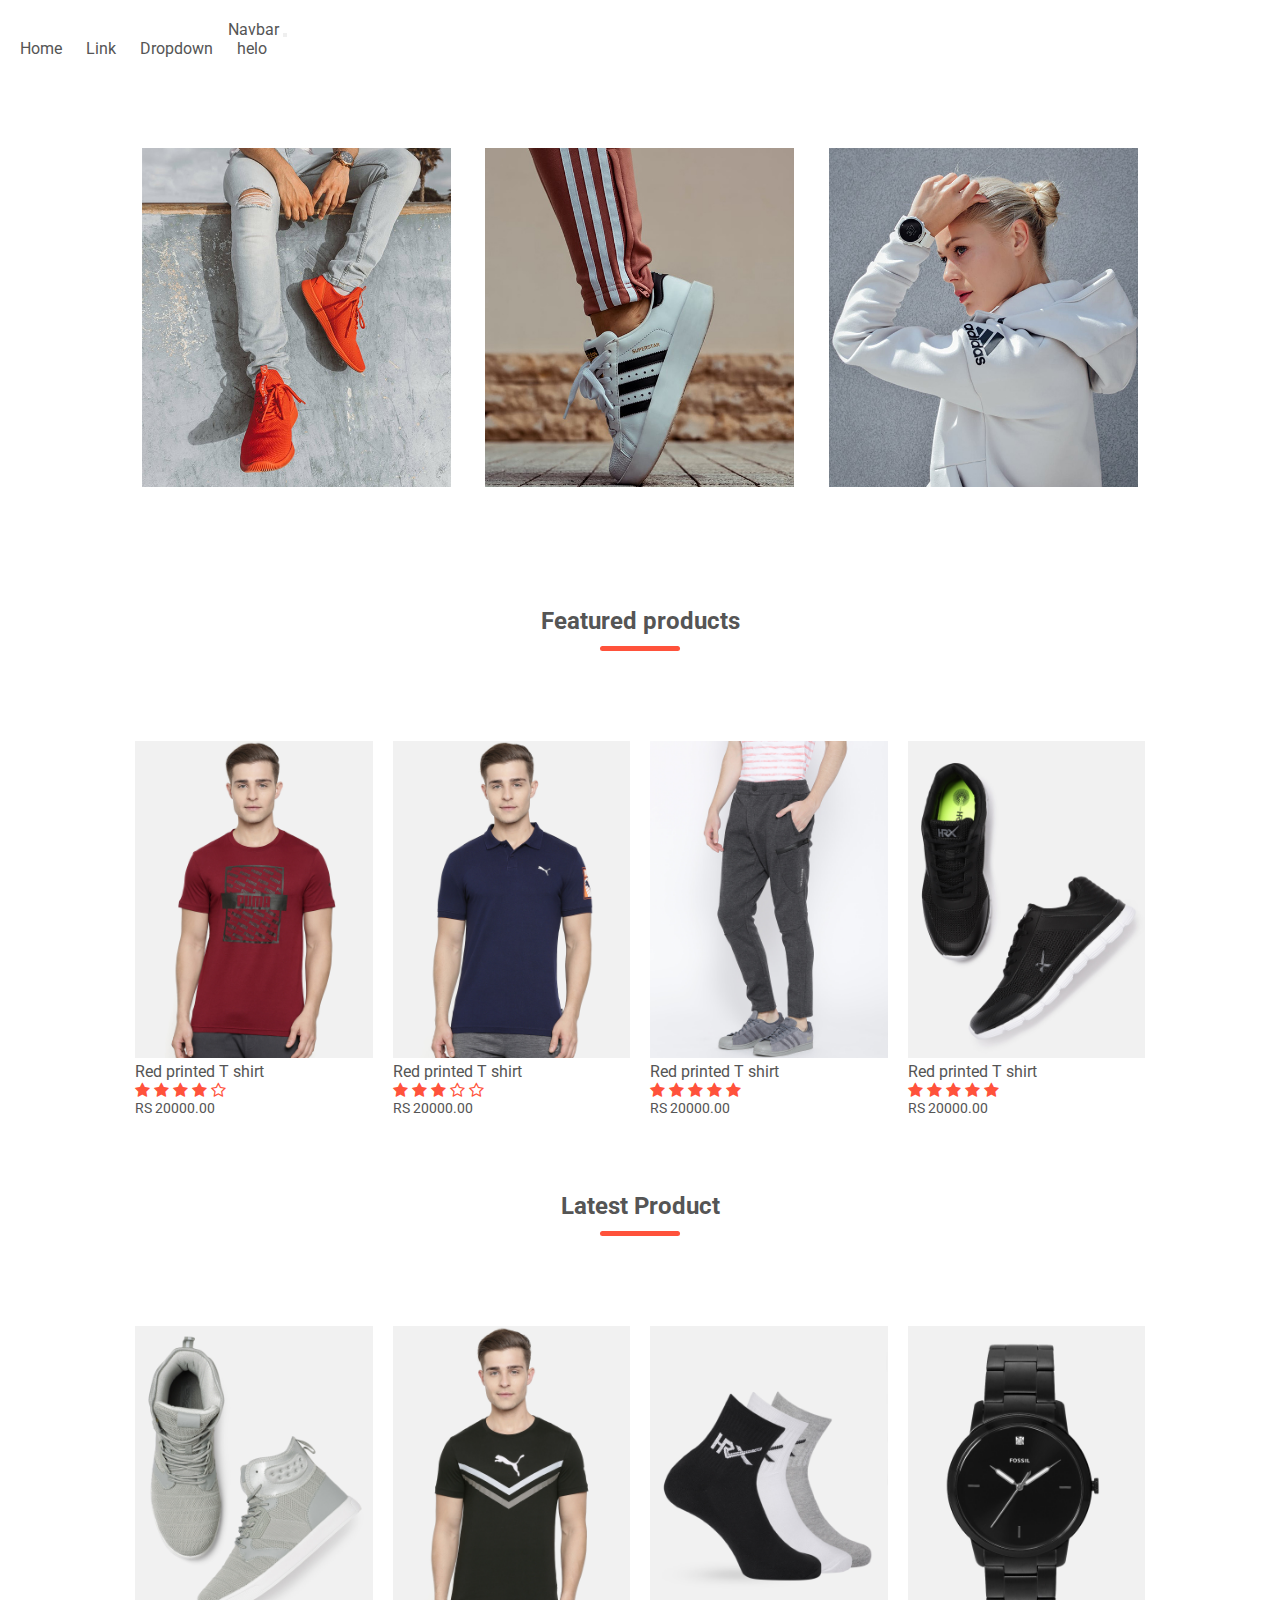
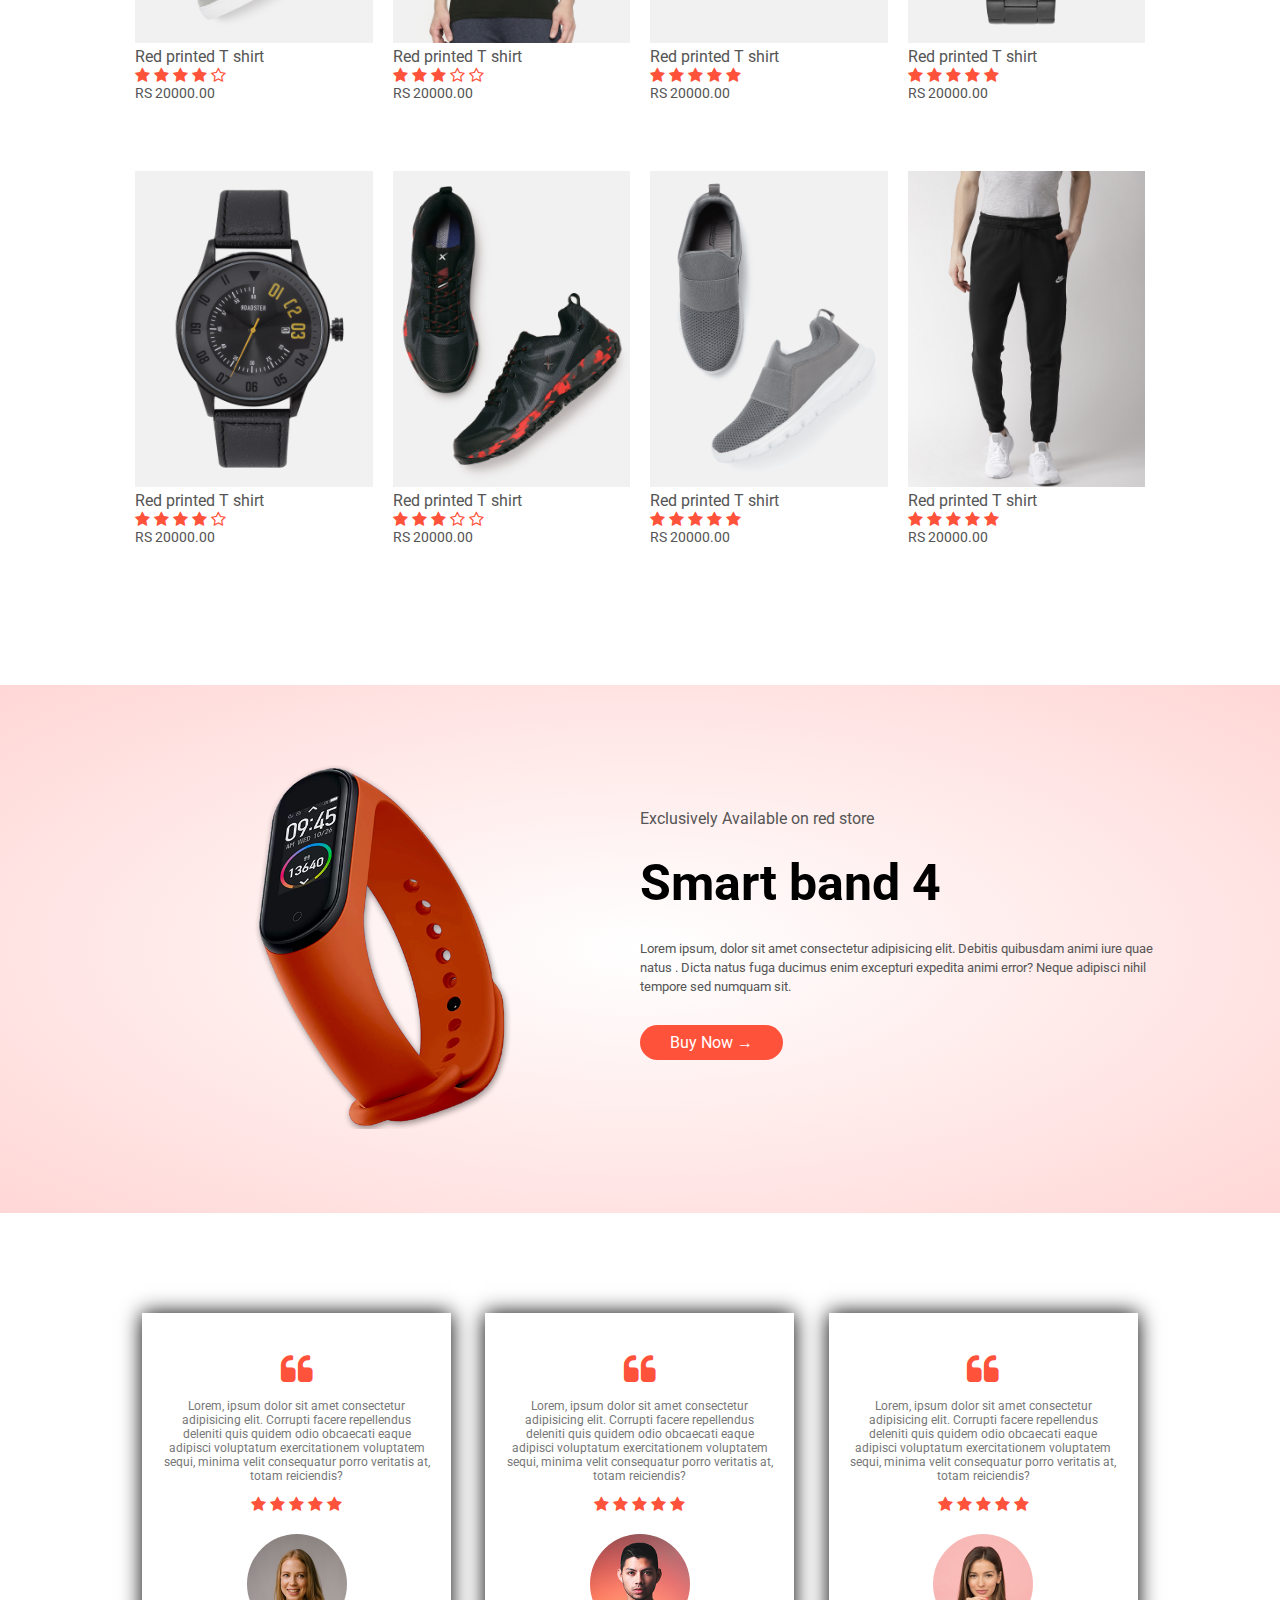
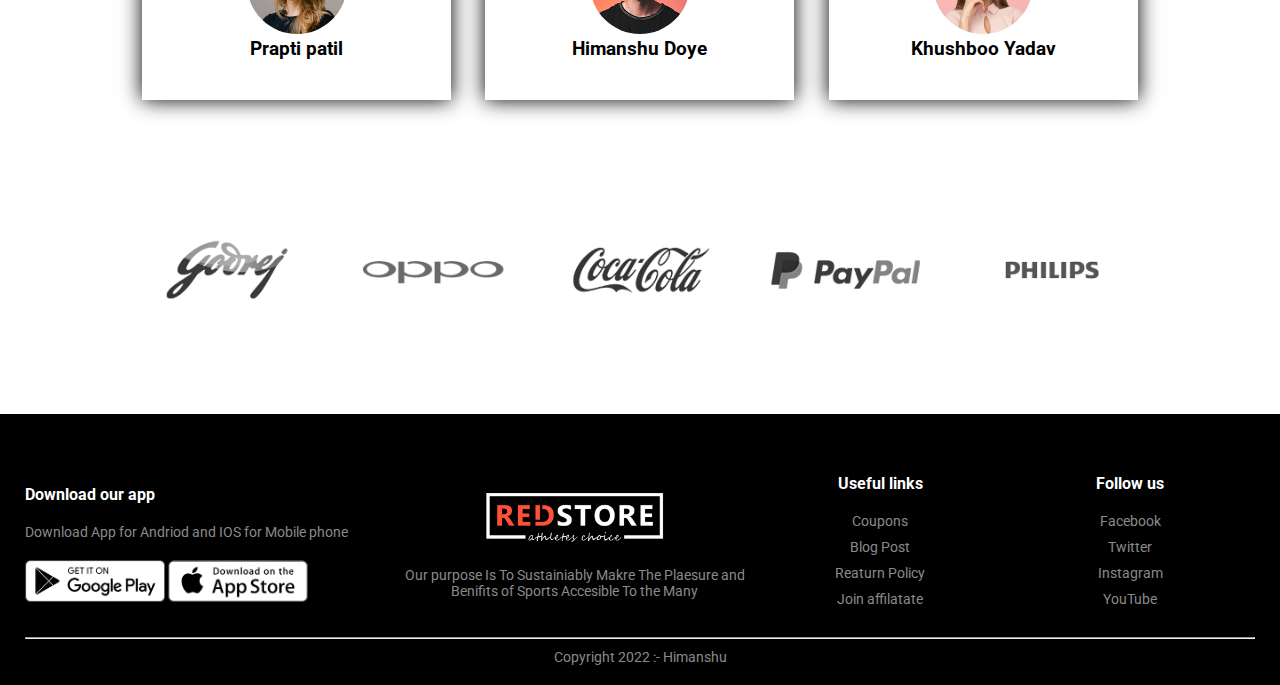
<file: index.html>
<!DOCTYPE html>
<html lang="en">
<head>
    <meta charset="UTF-8">
    <meta http-equiv="X-UA-Compatible" content="IE=edge">
    <meta name="viewport" content="width=device-width, initial-scale=1.0">
    <title>POSHAK | Ecommerce website Design</title>
    <link rel="stylesheet" href="style.css">
    <link rel="preconnect" href="https://fonts.googleapis.com">
<link rel="preconnect" href="https://fonts.gstatic.com" crossorigin>
<link href="https://fonts.googleapis.com/css2?family=Roboto:wght@300;500;700&display=swap" rel="stylesheet">
<link rel="stylesheet" href="https://stackpath.bootstrapcdn.com/font-awesome/4.7.0/css/font-awesome.min.css">
<link href="https://cdn.jsdelivr.net/npm/bootstrap@5.3.0-alpha1/dist/css/bootstrap.min.css" rel="stylesheet" integrity="sha384-GLhlTQ8iRABdZLl6O3oVMWSktQOp6b7In1Zl3/Jr59b6EGGoI1aFkw7cmDA6j6gD" crossorigin="anonymous">
<script src="https://cdn.jsdelivr.net/npm/bootstrap@5.3.0-alpha1/dist/js/bootstrap.bundle.min.js" integrity="sha384-w76AqPfDkMBDXo30jS1Sgez6pr3x5MlQ1ZAGC+nuZB+EYdgRZgiwxhTBTkF7CXvN" crossorigin="anonymous"></script>
</head>
<body>
    <nav class="navbar navbar-expand-lg bg-body-tertiary" data-bs-theme="dark">
        <div class="container-fluid">
          <a class="navbar-brand" href="#">Navbar</a>
          <button class="navbar-toggler" type="button" data-bs-toggle="collapse" data-bs-target="#navbarSupportedContent" aria-controls="navbarSupportedContent" aria-expanded="false" aria-label="Toggle navigation">
            <span class="navbar-toggler-icon"></span>
          </button>
          <div class="collapse navbar-collapse" id="navbarSupportedContent">
            <ul class="navbar-nav me-auto mb-2 mb-lg-0">
              <li class="nav-item">
                <a class="nav-link active" aria-current="page" href="#">Home</a>
              </li>
              <li class="nav-item">
                <a class="nav-link" href="#">Link</a>
              </li>
              <li class="nav-item">
                <a class="nav-link" href="#" role="button" data-bs-toggle="dropdown" aria-expanded="false">
                  Dropdown
                </a>
               
              </li>
              <li class="nav-item">
                <a class="nav-link" href="#" role="button" data-bs-toggle="dropdown" aria-expanded="false">
                  helo
                </a>
               
              </li>
              
            </ul>
           
          </div>
        </div>
      </nav>

<!-- ------------------------ featured categories -------------------------------- -->
<div class="categories"> 
    <div class="small-container">
        <div class="row">
            <div class="col-3">
                <img src="images/category-1.jpg" alt="">
            </div>
            <div class="col-3">
                <img src="images/category-2.jpg" alt="">
            </div>
            <div class="col-3">
                <img src="images/category-3.jpg" alt="">
            </div>
     </div>
    </div>
 </div>

<!-- ----------------------------- featured products -------------------------- -->

<div class="small-container">
    <h2 class="title"> Featured products </h2>
    <div class="row">
        <div class="col-4">
            <img src="images/product-1.jpg" alt="">
            <h4> Red printed T shirt </h4>
           
            <div class="rating">
                <i class="fa fa-star"></i>
                <i class="fa fa-star"></i>
                <i class="fa fa-star"></i>
                <i class="fa fa-star"></i>
                <i class="fa fa-star-o"></i>
            </div>
            <p> RS 20000.00</p>
        </div>
        <div class="col-4">
            <img src="images/product-4.jpg" alt="">
            <h4> Red printed T shirt </h4>
           
            <div class="rating">
                <i class="fa fa-star"></i>
                <i class="fa fa-star"></i>
                <i class="fa fa-star"></i>
                <i class="fa fa-star-o"></i>
                <i class="fa fa-star-o"></i>
            </div>
            <p> RS 20000.00</p>
        </div>
        <div class="col-4">
            <img src="images/product-3.jpg" alt="">
            <h4> Red printed T shirt </h4>
           
            <div class="rating">
                <i class="fa fa-star"></i>
                <i class="fa fa-star"></i>
                <i class="fa fa-star"></i>
                <i class="fa fa-star"></i>
                <i class="fa fa-star"></i>
            </div>
            <p> RS 20000.00</p>
        </div>
        <div class="col-4">
            <img src="images/product-2.jpg" alt="">
            <h4> Red printed T shirt </h4>
           
            <div class="rating">
                <i class="fa fa-star"></i>
                <i class="fa fa-star"></i>
                <i class="fa fa-star"></i>
                <i class="fa fa-star"></i>
                <i class="fa fa-star"></i>
            </div>
            <p> RS 20000.00</p>
        </div>
    </div>
    <!-- -------------------------------- Latest product -------------------------------- -->
    <h2 class="title"> Latest Product </h2>
    <div class="row">
        <div class="col-4">
            <img src="images/product-5.jpg" alt="">
            <h4> Red printed T shirt </h4>
           
            <div class="rating">
                <i class="fa fa-star"></i>
                <i class="fa fa-star"></i>
                <i class="fa fa-star"></i>
                <i class="fa fa-star"></i>
                <i class="fa fa-star-o"></i>
            </div>
            <p> RS 20000.00</p>
        </div>
        <div class="col-4">
            <img src="images/product-6.jpg" alt="">
            <h4> Red printed T shirt </h4>
           
            <div class="rating">
                <i class="fa fa-star"></i>
                <i class="fa fa-star"></i>
                <i class="fa fa-star"></i>
                <i class="fa fa-star-o"></i>
                <i class="fa fa-star-o"></i>
            </div>
            <p> RS 20000.00</p>
        </div>
        <div class="col-4">
            <img src="images/product-7.jpg" alt="">
            <h4> Red printed T shirt </h4>
           
 <div class="rating">
                <i class="fa fa-star"></i>
                <i class="fa fa-star"></i>
                <i class="fa fa-star"></i>
                <i class="fa fa-star"></i>
                <i class="fa fa-star"></i>
            </div>
            <p> RS 20000.00</p>
        </div>
        <div class="col-4">
            <img src="images/product-8.jpg" alt="">
            <h4> Red printed T shirt </h4>
           
            <div class="rating">
                <i class="fa fa-star"></i>
                <i class="fa fa-star"></i>
                <i class="fa fa-star"></i>
                <i class="fa fa-star"></i>
                <i class="fa fa-star"></i>
            </div>
            <p> RS 20000.00</p>
        </div>
    </div>
    <div class="row">
        <div class="col-4">
            <img src="images/product-9.jpg" alt="">
            <h4> Red printed T shirt </h4>
           
            <div class="rating">
                <i class="fa fa-star"></i>
                <i class="fa fa-star"></i>
                <i class="fa fa-star"></i>
                <i class="fa fa-star"></i>
                <i class="fa fa-star-o"></i>
            </div>
            <p> RS 20000.00</p>
        </div>
        <div class="col-4">
            <img src="images/product-10.jpg" alt="">
            <h4> Red printed T shirt </h4>
           
            <div class="rating">
                <i class="fa fa-star"></i>
                <i class="fa fa-star"></i>
                <i class="fa fa-star"></i>
                <i class="fa fa-star-o"></i>
                <i class="fa fa-star-o"></i>
            </div>
            <p> RS 20000.00</p>
        </div>
        <div class="col-4">
            <img src="images/product-11.jpg" alt="">
            <h4> Red printed T shirt </h4>
           
            <div class="rating">
                <i class="fa fa-star"></i>
                <i class="fa fa-star"></i>
                <i class="fa fa-star"></i>
                <i class="fa fa-star"></i>
                <i class="fa fa-star"></i>
            </div>
            <p> RS 20000.00</p>
        </div>
        <div class="col-4">
            <img src="images/product-12.jpg" alt="">
            <h4> Red printed T shirt </h4>
           
            <div class="rating">
                <i class="fa fa-star"></i>
                <i class="fa fa-star"></i>
                <i class="fa fa-star"></i>
                <i class="fa fa-star"></i>
                <i class="fa fa-star"></i>
            </div>
            <p> RS 20000.00</p>
        </div>
    </div>
</div>
<!-- -------------------------offer------------------------------ -->

<div class="offer">
    <div class="small-container">
        <div class="row">
            <div class="col-2">
                <img src="images/exclusive.png" alt="" class="offer-img">
            </div>
            <div class="col-2">
                <p> Exclusively Available on red store </p>
                <h1> Smart band 4 </h1>
                <small>
                    Lorem ipsum, dolor sit amet consectetur adipisicing elit. Debitis quibusdam animi iure quae natus
                    . Dicta natus fuga ducimus enim excepturi expedita animi error? Neque adipisci nihil tempore sed numquam sit.<br>   
                </small>
                <a href="" class="btn"> Buy Now &#8594;</a>
            </div>
        </div>
    </div>
</div>

<!-- ------------------- Testimonial ------------------------ -->

<div class="testimonial">
    <div class="small-container">
        <div class="row">
            <div class="col-3">
               <i class="fa fa-quote-left"> </i>
                <p>
                Lorem, ipsum dolor sit amet consectetur adipisicing elit. 
                Corrupti facere repellendus deleniti quis quidem odio obcaecati eaque adipisci voluptatum exercitationem voluptatem sequi,
                 minima velit consequatur porro veritatis at, totam reiciendis?
                </p>
                <div class="rating">
                    <i class="fa fa-star"></i>
                    <i class="fa fa-star"></i>
                    <i class="fa fa-star"></i>
                    <i class="fa fa-star"></i>
                    <i class="fa fa-star"></i>
                </div>
                <img src="images/user-1.png" alt="">
                <h3>Prapti patil </h3>
            </div>
            <div class="col-3">
                <i class="fa fa-quote-left"> </i>
                 <p>
                 Lorem, ipsum dolor sit amet consectetur adipisicing elit. 
                 Corrupti facere repellendus deleniti quis quidem odio obcaecati eaque adipisci voluptatum exercitationem voluptatem sequi,
                  minima velit consequatur porro veritatis at, totam reiciendis?
                 </p>
                 <div class="rating">
                     <i class="fa fa-star"></i>
                     <i class="fa fa-star"></i>
                     <i class="fa fa-star"></i>
                     <i class="fa fa-star"></i>
                     <i class="fa fa-star"></i>
                 </div>
                 <img src="images/user-2.png" alt="">
                 <h3>Himanshu Doye</h3>
             </div>
             <div class="col-3">
                <i class="fa fa-quote-left"> </i>
                 <p>
                 Lorem, ipsum dolor sit amet consectetur adipisicing elit. 
                 Corrupti facere repellendus deleniti quis quidem odio obcaecati eaque adipisci voluptatum exercitationem voluptatem sequi,
                  minima velit consequatur porro veritatis at, totam reiciendis?
                 </p>
                 <div class="rating">
                     <i class="fa fa-star"></i>
                     <i class="fa fa-star"></i>
                     <i class="fa fa-star"></i>
                     <i class="fa fa-star"></i>
                     <i class="fa fa-star"></i>
                 </div>
                 <img src="images/user-3.png" alt="">
                 <h3>Khushboo Yadav</h3>
             </div>
        </div>
        
    </div>
</div>

<!-- <------------------- barnds ----------------------> 
<div class="brands">
    <div class="small-container">
        <div class="row">
            <div class="col-5">
                <img src="images/logo-godrej.png" alt="">
                
            </div>
            <div class="col-5">
                <img src="images/logo-oppo.png" alt="">

            </div>
            <div class="col-5">
                <img src="images/logo-coca-cola.png" alt="">

            </div>
            <div class="col-5">
                <img src="images/logo-paypal.png" alt="">

            </div>
            <div class="col-5">
                <img src="images/logo-philips.png" alt="">

            </div>
        </div>
    </div>
</div>

<!-- -------------------------- Fotter ----------------------------- -->
<div class="footer">
    <div class="container">
        <div class="row">
            <div class="footer-col-1">
                <h3> Download our app </h3>
                <p> Download App for Andriod and IOS for Mobile phone </p> 
                <div class="app-logo">
                    <img src="images/play-store.png" alt="">
                    <img src="images/app-store.png" alt="">   
                </div>
            </div>
            <div class="footer-col-2">
                <img src="images/logo-white.png" alt="">
                <p> Our purpose Is To Sustainiably Makre The Plaesure and 
                    Benifits of Sports Accesible To the Many  </p> 
            </div>
            <div class="footer-col-3">
              <h3> Useful links </h3>
            <ul>
                <li>Coupons</li>
                <li>Blog Post</li>
                <li>Reaturn Policy</li>
                <li> Join affilatate</li>
            </ul>
            </div>
            <div class="footer-col-4">
                <h3> Follow us </h3>
              <ul>
                  <li>Facebook</li>
                  <li>Twitter</li>
                  <li>Instagram</li>
                  <li>YouTube</li>
              </ul>
              </div>
        </div>
        <hr>
        <p class="copyright"> Copyright 2022 :- Himanshu </p>
    </div>
</div>


</body>
</html>
</file>
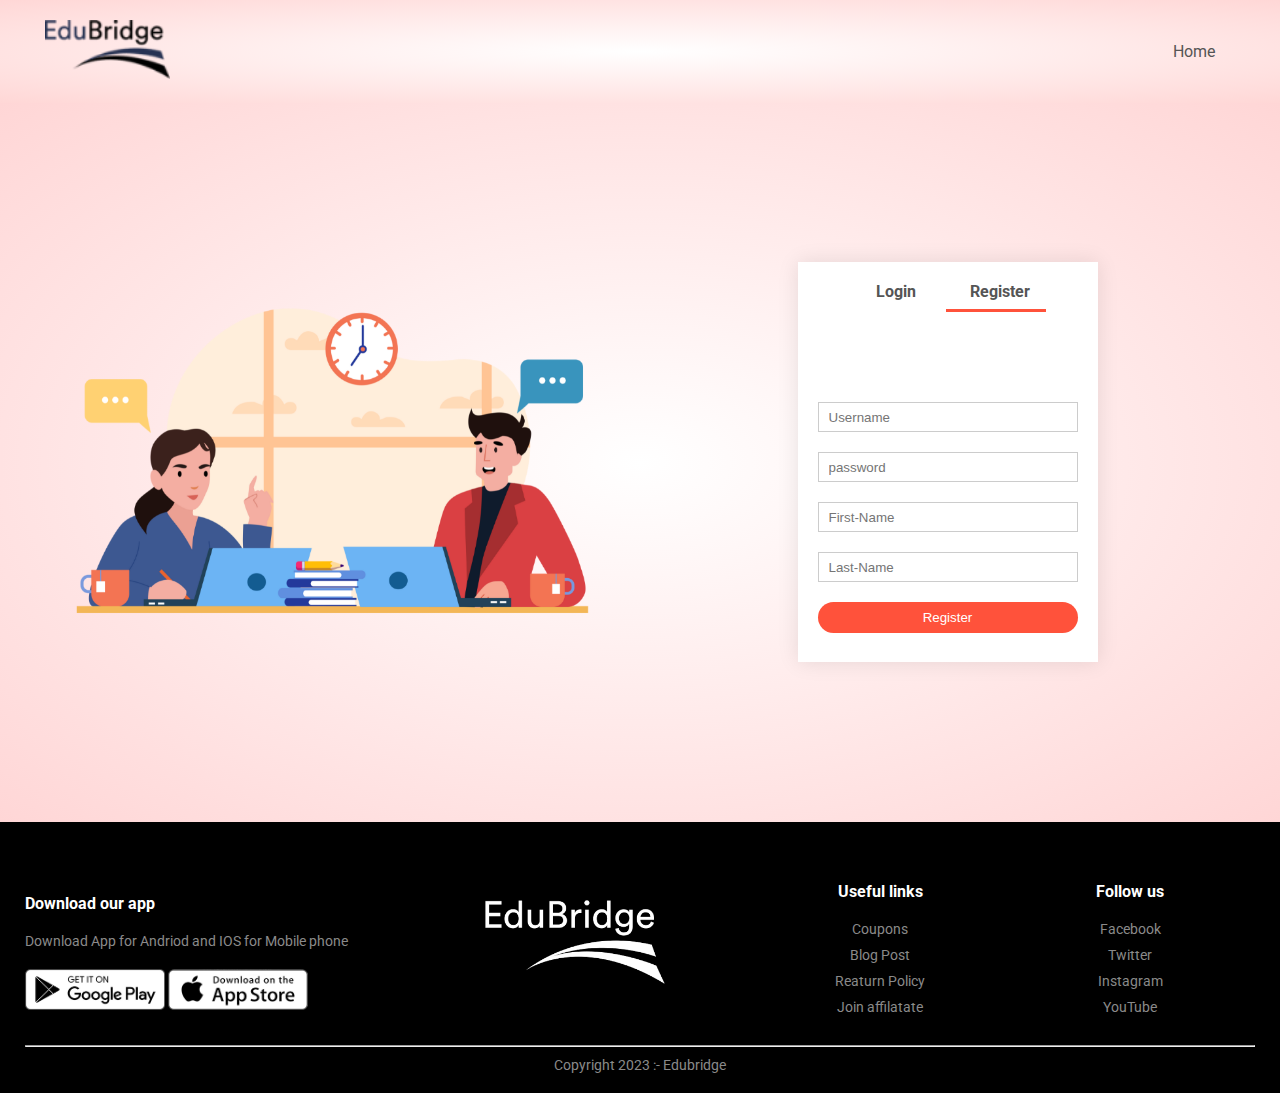
<file: account.html>
<!DOCTYPE html>
<html lang="en">
<head>
    <meta charset="UTF-8">
    <meta http-equiv="X-UA-Compatible" content="IE=edge">
    <meta name="viewport" content="width=device-width, initial-scale=1.0">
    <title>Book_store | Ecommerce website Design</title>
    <link rel="stylesheet" href="style.css">
    <link rel="preconnect" href="https://fonts.googleapis.com">
<link rel="preconnect" href="https://fonts.gstatic.com" crossorigin>
<link href="https://fonts.googleapis.com/css2?family=Roboto:wght@300;500;700&display=swap" rel="stylesheet">
<link rel="stylesheet" href="https://stackpath.bootstrapcdn.com/font-awesome/4.7.0/css/font-awesome.min.css">
</head>

    <div class="header">



    <div class="container">
        <div class="navbar">
            <div class="logo">
                <img src="images/newhmplogo.png" alt="" width="125px">
            </div>
         <nav>
               
                <ul id="MenuItems">
                    <li><a href="index.html">Home</a></li>
                    <!-- <li><a href="products.html">Product</a></li>
                    <li><a href="">About</a></li>
                    <li><a href="">Contact</a></li>
                    <li><a href="account.html">Account</a></li> -->
                </ul>   
            </nav> 
             <!-- <img src="images/cart.png" width="30px" height="30px">
            <img src="images/menu.png" alt="" class="menu-icon"> -->


       
</div>
</div>
</div>
<!-- ---------------------- Account page---------------------- -->
<div class="account-page">
    <div class="container">
        
        <div class="row">
         <div class="col-2">
            <img src="images/frontimg.png" alt="" width="100%">
        </div>
        <div class="col-2">
            <div class="form-container">
                <div class="form-btn">
                    <span onclick="login()"> Login</span>
                    <span onclick="register()"> Register </span>
                    <hr id="Indicator">    
                </div>
                <form action="" id="LoginForm" name="myform" onsubmit="return validateform()" method="post">
                    <input type="text" id="" placeholder="Username" name="username">
                    <input type="password" id="" placeholder="password" name="password">
                    <!-- <button type="submit" class="btn">Login</button> -->
                    <input type="submit" value="login" class="btn" >
                    <a href="">Forget password</a>
                </form>
                <form action="" id="RegForm" method="post">
                    <input type="text" name="first_name" id="username" placeholder="Username" >
                    <input type="password" name="password" id="password" placeholder="password">
                    <!-- <input type="password" name="password" id="password" placeholder="Confirm -password"> -->
                    <input type="text" name="password" id="password" placeholder="First-Name">
                    <input type="text" name="password" id="password" placeholder="Last-Name">

                    <!-- <input type="email" name="email" id="email" placeholder="email">
                    <input type="password" name="password" placeholder="password" id="password"> -->
                    <button type="button" class="btn">Register</button>
            
                </form>
            </div>
        </div>
        </div>
    </div>
</div>



<!-- -------------------------- Fotter ----------------------------- -->
<div class="footer">
    <div class="container">
        <div class="row">
            <div class="footer-col-1">
                <h3> Download our app </h3>
                <p> Download App for Andriod and IOS for Mobile phone </p> 
                <div class="app-logo">
                    <img src="images/play-store.png" alt="">
                    <img src="images/app-store.png" alt="">
                </div>
            </div>
            <div class="footer-col-2">
                <img src="images/edu.png" alt="">
                <!-- <p> Our purpose Is To Sustainiably Makre The Plaesure and 
                    Benifits of Sports Accesible To the Many  </p>  -->
            </div>
            <div class="footer-col-3">
              <h3> Useful links </h3>
            <ul>
                <li>Coupons</li>
                <li>Blog Post</li>
                <li>Reaturn Policy</li>
                <li> Join affilatate</li>
            </ul>
            </div>
            <div class="footer-col-4">
                <h3> Follow us </h3>
              <ul>
                  <li>Facebook</li>
                  <li>Twitter</li>
                  <li>Instagram</li>
                  <li>YouTube</li>
              </ul>
              </div>
        </div>
        <hr>
        <p class="copyright"> Copyright 2023 :- Edubridge </p>
    </div>
</div>
<!-- ---------------------- sift pages  js --------------- -->
<script>
    var LoginForm=document.getElementById("LoginForm")
    var RegForm=document.getElementById("RegForm")
    var Indicator=document.getElementById("Indicator")
    function register(){
        RegForm.style.transform="translateX(0px)";
        LoginForm.style.transform="translateX(0px)";
        Indicator.style.transform="translateX(100px)";


    }
    function login(){
        RegForm.style.transform="translateX(300px)";
        LoginForm.style.transform="translateX(300px)";
        Indicator.style.transform="translateX(0px)";

    }
 




</script>
</body>
</html>
</file>
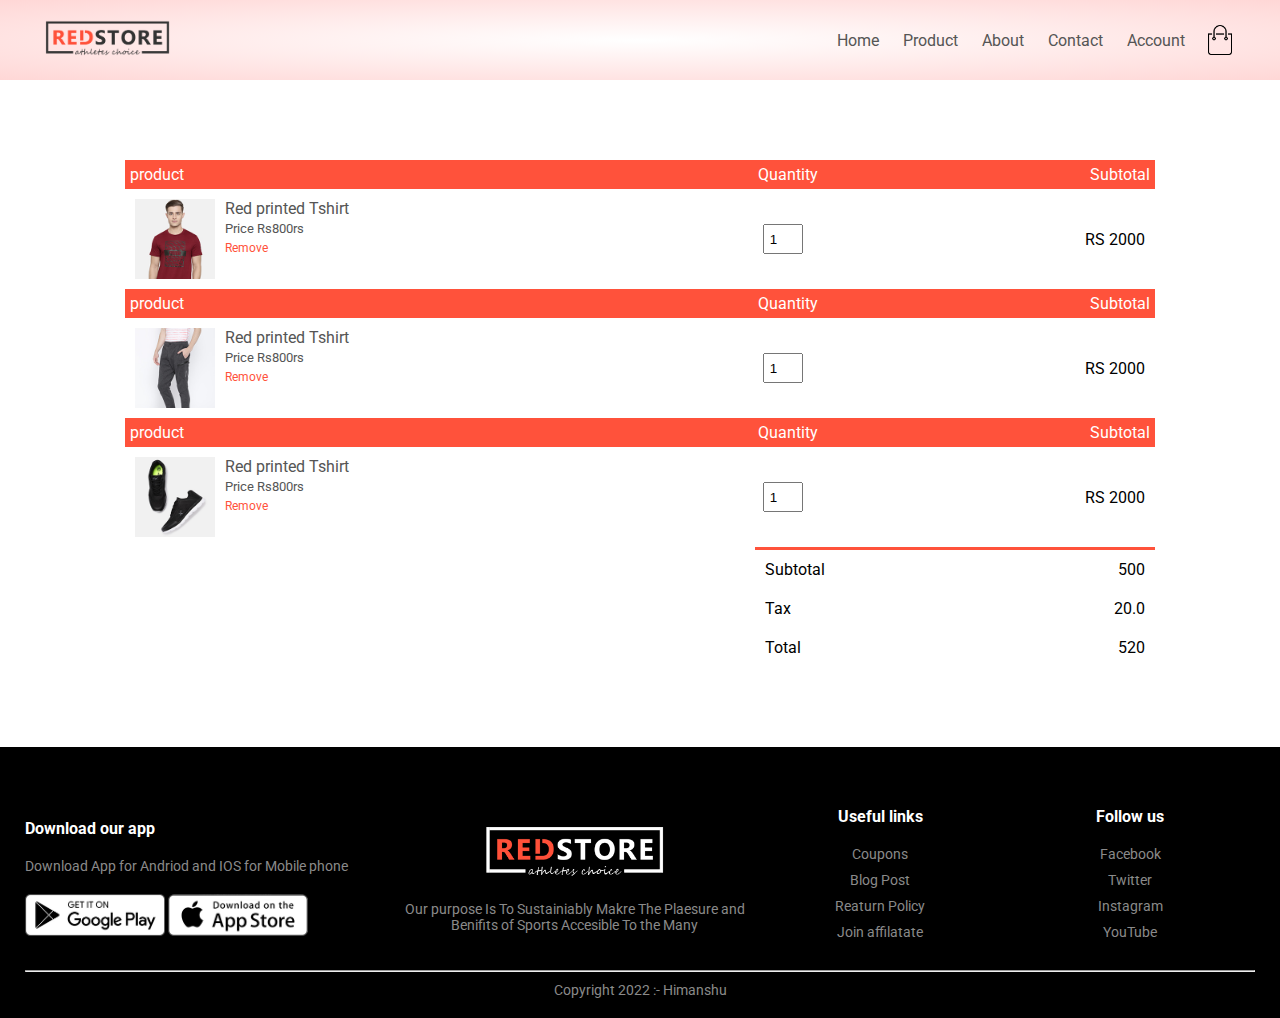
<file: cart.html>
<!DOCTYPE html>
<html lang="en">
<head>
    <meta charset="UTF-8">
    <meta http-equiv="X-UA-Compatible" content="IE=edge">
    <meta name="viewport" content="width=device-width, initial-scale=1.0">
    <title>Book_store | Ecommerce website Design</title>
    <link rel="stylesheet" href="style.css">
    <link rel="preconnect" href="https://fonts.googleapis.com">
<link rel="preconnect" href="https://fonts.gstatic.com" crossorigin>
<link href="https://fonts.googleapis.com/css2?family=Roboto:wght@300;500;700&display=swap" rel="stylesheet">
<link rel="stylesheet" href="https://stackpath.bootstrapcdn.com/font-awesome/4.7.0/css/font-awesome.min.css">
</head>

    <div class="header">



    <div class="container">
        <div class="navbar">
            <div class="logo">
                <img src="images/logo.png" alt="" width="125px">
            </div>
            <nav>
               
                <ul id="MenuItems">
                    <li><a href="index.html">Home</a></li>
                    <li><a href="products.html">Product</a></li>
                    <li><a href="">About</a></li>
                    <li><a href="">Contact</a></li>
                    <li><a href="account.html">Account</a></li>
                </ul>
            </nav>
            <img src="images/cart.png" width="30px" height="30px">
            <img src="images/menu.png" alt="" class="menu-icon">


       
</div>
</div>
</div>
<!-- ---------------------- Cart Items Details ---------------------- -->
<div class="small-container cart-page" >
    <table>
        <tr>
            <th>product</th>
            <th>Quantity</th>
            <th>Subtotal</th>
        </tr>
        <tr>
            <td>
                <div class="cart-info">
                    <img src="images/buy-1.jpg" alt="">
                    <div>
                        <p> Red printed Tshirt </p>
                        <small> Price Rs800rs</small>
                        <br>
                        <a href="">Remove</a>
                </div>
                </div>
            </td>
            <td><input type="number" value="1"></td>
            <td>RS 2000  </td>
        </tr>
        <tr>
            <th>product</th>
            <th>Quantity</th>
            <th>Subtotal</th>
        </tr>
        <tr>
            <td>
                <div class="cart-info">
                    <img src="images/buy-3.jpg" alt="">
                    <div>
                        <p> Red printed Tshirt </p>
                        <small> Price Rs800rs</small>
                        <br>
                        <a href="">Remove</a>
                </div>
                </div>
            </td>
            <td><input type="number" value="1"></td>
            <td>RS 2000  </td>
        </tr>
        <tr>
            <th>product</th>
            <th>Quantity</th>
            <th>Subtotal</th>
        </tr>
        <tr>
            <td>
                <div class="cart-info">
                    <img src="images/buy-2.jpg" alt="">
                    <div>
                        <p> Red printed Tshirt </p>
                        <small> Price Rs800rs</small>
                        <br>
                        <a href="">Remove</a>
                </div>
                </div>
            </td>
            <td><input type="number" value="1"></td>
            <td>RS 2000  </td>
        </tr>
      
    </table>
    <div class="total-price">
        <table>
            <tr>
                <td>Subtotal</td>
                <td>500</td>
            </tr>
            <tr>
                <td>Tax</td>
                <td>20.0</td>
            </tr>
            <tr>
                <td>Total</td>
                <td>520</td>
            </tr>
        </table>
    </div>
</div>


<!-- -------------------------- Fotter ----------------------------- -->
<div class="footer">
    <div class="container">
        <div class="row">
            <div class="footer-col-1">
                <h3> Download our app </h3>
                <p> Download App for Andriod and IOS for Mobile phone </p> 
                <div class="app-logo">
                    <img src="images/play-store.png" alt="">
                    <img src="images/app-store.png" alt="">
                </div>
            </div>
            <div class="footer-col-2">
                <img src="images/logo-white.png" alt="">
                <p> Our purpose Is To Sustainiably Makre The Plaesure and 
                    Benifits of Sports Accesible To the Many  </p> 
            </div>
            <div class="footer-col-3">
              <h3> Useful links </h3>
            <ul>
                <li>Coupons</li>
                <li>Blog Post</li>
                <li>Reaturn Policy</li>
                <li> Join affilatate</li>
            </ul>
            </div>
            <div class="footer-col-4">
                <h3> Follow us </h3>
              <ul>
                  <li>Facebook</li>
                  <li>Twitter</li>
                  <li>Instagram</li>
                  <li>YouTube</li>
              </ul>
              </div>
        </div>
        <hr>
        <p class="copyright"> Copyright 2022 :- Himanshu </p>
    </div>
</div>

</body>
</html>
</file>
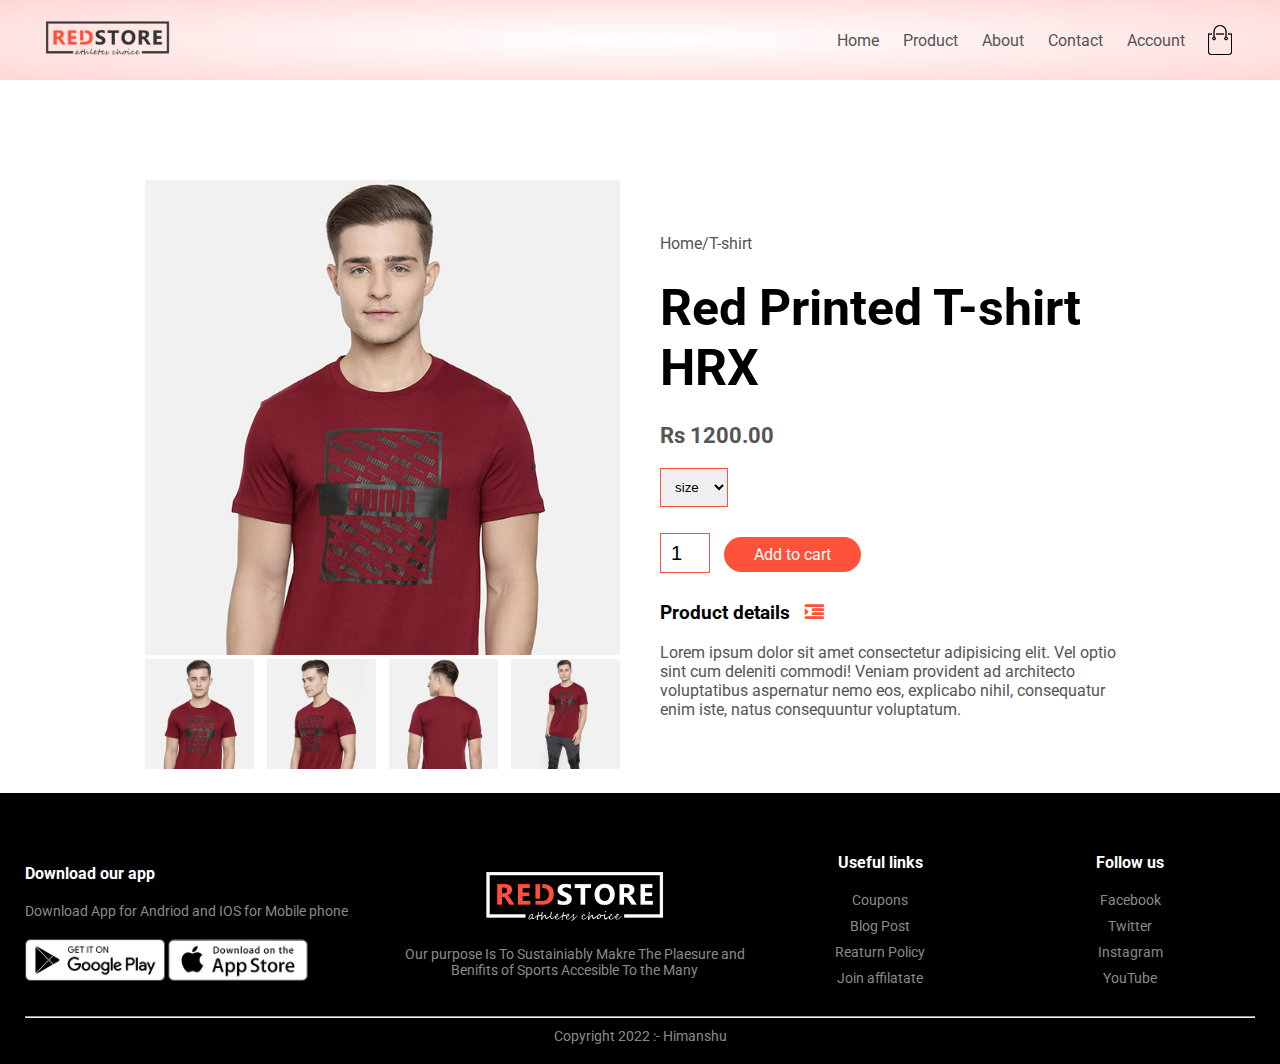
<file: productdetail.html>
<!DOCTYPE html>
<html lang="en">
<head>
    <meta charset="UTF-8">
    <meta http-equiv="X-UA-Compatible" content="IE=edge">
    <meta name="viewport" content="width=device-width, initial-scale=1.0">
    <title>Book_store | Ecommerce website Design</title>
    <link rel="stylesheet" href="style.css">
    <link rel="preconnect" href="https://fonts.googleapis.com">
<link rel="preconnect" href="https://fonts.gstatic.com" crossorigin>
<link href="https://fonts.googleapis.com/css2?family=Roboto:wght@300;500;700&display=swap" rel="stylesheet">
<link rel="stylesheet" href="https://stackpath.bootstrapcdn.com/font-awesome/4.7.0/css/font-awesome.min.css">
</head>

    <div class="header">



    <div class="container">
        <div class="navbar">
            <div class="logo">
                <img src="images/logo.png" alt="" width="125px">
            </div>
            <nav>
               
                <ul id="MenuItems">
                    <li><a href="index.html">Home</a></li>
                    <li><a href="products.html">Product</a></li>
                    <li><a href="">About</a></li>
                    <li><a href="">Contact</a></li>
                    <li><a href="account.html">Account</a></li>
                </ul>
            </nav>
            <img src="images/cart.png" width="30px" height="30px">
            <img src="images/menu.png" alt="" class="menu-icon">


       
</div>
</div>
</div>
<!-- <----------------------------- Single product details --------------------------->

<div class="small-container single-product">
    <div class="row">
        <div class="col-2">
            <img src="images/gallery-1.jpg" alt=" " width="100%" id="productImg">
            <div class="small-img-row">
                <div class="small-img-col">
                    <img src="images/gallery-1.jpg" alt="" width="100%" class="small-img">
                </div>
                <div class="small-img-col">
                    <img src="images/gallery-2.jpg" alt="" width="100%" class="small-img">
                </div>
                <div class="small-img-col">
                    <img src="images/gallery-3.jpg" alt="" width="100%" class="small-img">
                </div>
                <div class="small-img-col">
                    <img src="images/gallery-4.jpg" alt="" width="100%" class="small-img">
                </div>
                
            </div>
        </div>
        <div class="col-2"> 
            <p> Home/T-shirt</p>
            <h1> Red Printed T-shirt HRX</h1>
            <h4> Rs 1200.00</h4>
            <select name="" id="">
                <option value=""> size </option>
                <option value=""> S </option>
                <option value=""> M </option>
                <option value=""> L </option>
                <option value=""> XL </option>
                <option value=""> XXL </option>

            </select>
            <input type="number" value="1">
            <a href="" class="btn">Add to cart </a>
                <h3> Product details  <i class="fa fa-indent"></i></h3> <br>
                <p>Lorem ipsum dolor sit amet consectetur adipisicing elit. Vel optio sint cum deleniti commodi! Veniam
                     provident ad architecto voluptatibus aspernatur nemo eos, explicabo nihil, consequatur enim iste,
                      natus consequuntur voluptatum.

                </p>

        </div>
    </div>
</div>

<!-- ------------------------ featured categories -------------------------------- -->


<!-- ----------------------------- featured products -------------------------- -->


    

<!-- -------------------------- Fotter ----------------------------- -->
<div class="footer">
    <div class="container">
        <div class="row">
            <div class="footer-col-1">
                <h3> Download our app </h3>
                <p> Download App for Andriod and IOS for Mobile phone </p> 
                <div class="app-logo">
                    <img src="images/play-store.png" alt="">
                    <img src="images/app-store.png" alt="">
                </div>
            </div>
            <div class="footer-col-2">
                <img src="images/logo-white.png" alt="">
                <p> Our purpose Is To Sustainiably Makre The Plaesure and 
                    Benifits of Sports Accesible To the Many  </p> 
            </div>
            <div class="footer-col-3">
              <h3> Useful links </h3>
            <ul>
                <li>Coupons</li>
                <li>Blog Post</li>
                <li>Reaturn Policy</li>
                <li> Join affilatate</li>
            </ul>
            </div>
            <div class="footer-col-4">
                <h3> Follow us </h3>
              <ul>
                  <li>Facebook</li>
                  <li>Twitter</li>
                  <li>Instagram</li>
                  <li>YouTube</li>
              </ul>
              </div>
        </div>
        <hr>
        <p class="copyright"> Copyright 2022 :- Himanshu </p>
    </div>
</div>
<!-- ----------------------Js for product gallery ---------------------- -->
<script>
var productImg=document.getElementById("productImg");
var smallImg = document.getElementsByClassName("small-img");
smallImg[0].onclick=function()
{
    productImg.src=smallImg[0].src;
}
smallImg[1].onclick=function()
{
    productImg.src=smallImg[1].src;
}
smallImg[2].onclick=function()
{
    productImg.src=smallImg[2].src;
}
smallImg[3].onclick=function()
{
    productImg.src=smallImg[3].src;
}

</script>

</body>
</html>
</file>
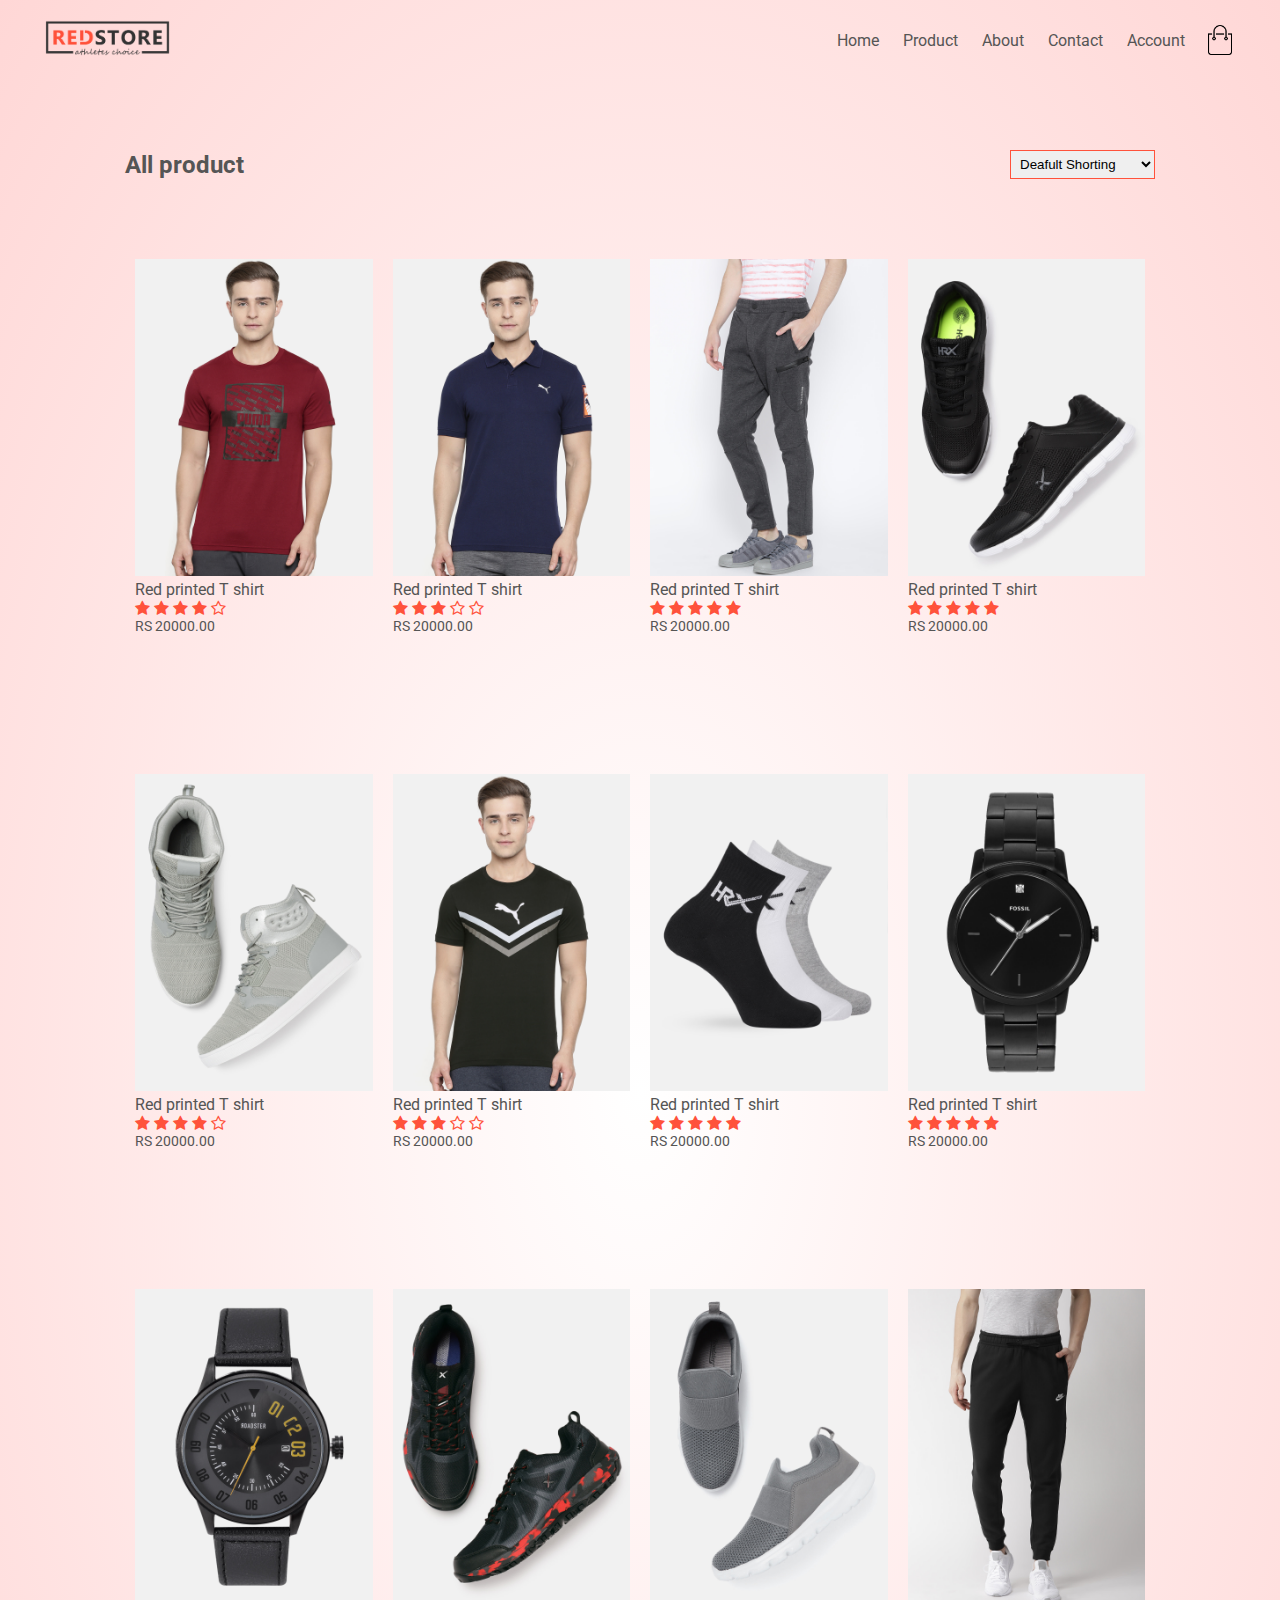
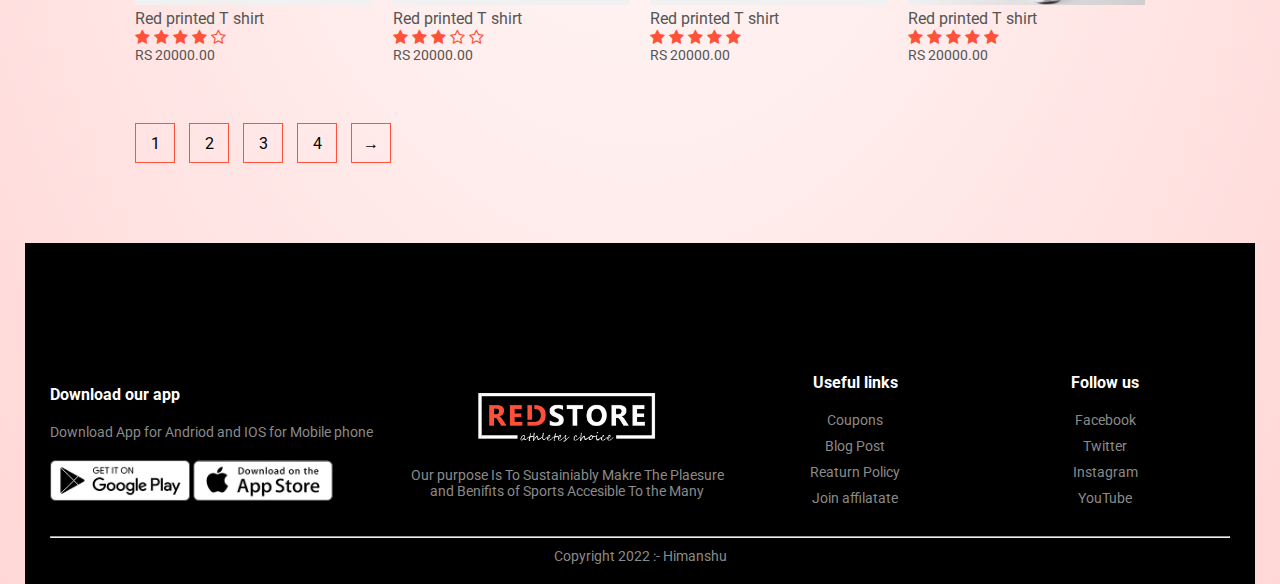
<file: products.html>
<!DOCTYPE html>
<html lang="en">
<head>
    <meta charset="UTF-8">
    <meta http-equiv="X-UA-Compatible" content="IE=edge">
    <meta name="viewport" content="width=device-width, initial-scale=1.0">
    <title>Book_store | Ecommerce website Design</title>
    <link rel="stylesheet" href="style.css">
    <link rel="preconnect" href="https://fonts.googleapis.com">
<link rel="preconnect" href="https://fonts.gstatic.com" crossorigin>
<link href="https://fonts.googleapis.com/css2?family=Roboto:wght@300;500;700&display=swap" rel="stylesheet">
<link rel="stylesheet" href="https://stackpath.bootstrapcdn.com/font-awesome/4.7.0/css/font-awesome.min.css">
</head>
<body>
    <div class="header">



    <div class="container">
        <div class="navbar">
            <div class="logo">
                <img src="images/logo.png" alt="" width="125px">
            </div>
            <nav>
               
                <ul id="MenuItems">
                    <li><a href="index.html">Home</a></li>
                    <li><a href="products.html">Product</a></li>
                    <li><a href="">About</a></li>
                    <li><a href="">Contact</a></li>
                    <li><a href="account.html">Account</a></li>
                </ul>
            </nav>
            <img src="images/cart.png" width="30px" height="30px">
            <img src="images/menu.png" alt="" class="menu-icon">
       
</div>

<!-- ------------------------ featured categories -------------------------------- -->


<!-- ----------------------------- featured products -------------------------- -->

<div class="small-container">
    <div class="row row-2">
        <h2 style="color: #555;"> All product </h2>
        <select name="" id="">
            <option value="">Deafult Shorting</option>
            <option value="">Short by Price</option>
            <option value="">Short by Popularity</option>
            <option value="">Short by Rating</option>
            <option value="">Short by Sale</option>
        </select>
    </div>
    <div class="row">
        <div class="col-4">
            <img src="images/product-1.jpg" alt="">
            <h4> Red printed T shirt </h4>
           
            <div class="rating">
                <i class="fa fa-star"></i>
                <i class="fa fa-star"></i>
                <i class="fa fa-star"></i>
                <i class="fa fa-star"></i>
                <i class="fa fa-star-o"></i>
            </div>
            <p> RS 20000.00</p>
        </div>
        <div class="col-4">
            <img src="images/product-4.jpg" alt="">
            <h4> Red printed T shirt </h4>
           
            <div class="rating">
                <i class="fa fa-star"></i>
                <i class="fa fa-star"></i>
                <i class="fa fa-star"></i>
                <i class="fa fa-star-o"></i>
                <i class="fa fa-star-o"></i>
            </div>
            <p> RS 20000.00</p>
        </div>
        <div class="col-4">
            <img src="images/product-3.jpg" alt="">
            <h4> Red printed T shirt </h4>
           
            <div class="rating">
                <i class="fa fa-star"></i>
                <i class="fa fa-star"></i>
                <i class="fa fa-star"></i>
                <i class="fa fa-star"></i>
                <i class="fa fa-star"></i>
            </div>
            <p> RS 20000.00</p>
        </div>
        <div class="col-4">
            <img src="images/product-2.jpg" alt="">
            <h4> Red printed T shirt </h4>
           
            <div class="rating">
                <i class="fa fa-star"></i>
                <i class="fa fa-star"></i>
                <i class="fa fa-star"></i>
                <i class="fa fa-star"></i>
                <i class="fa fa-star"></i>
            </div>
            <p> RS 20000.00</p>
        </div>
    </div>
    <!-- -------------------------------- Latest product -------------------------------- -->
    
    <div class="row">
        <div class="col-4">
            <img src="images/product-5.jpg" alt="">
            <h4> Red printed T shirt </h4>
           
            <div class="rating">
                <i class="fa fa-star"></i>
                <i class="fa fa-star"></i>
                <i class="fa fa-star"></i>
                <i class="fa fa-star"></i>
                <i class="fa fa-star-o"></i>
            </div>
            <p> RS 20000.00</p>
        </div>
        <div class="col-4">
            <img src="images/product-6.jpg" alt="">
            <h4> Red printed T shirt </h4>
           
            <div class="rating">
                <i class="fa fa-star"></i>
                <i class="fa fa-star"></i>
                <i class="fa fa-star"></i>
                <i class="fa fa-star-o"></i>
                <i class="fa fa-star-o"></i>
            </div>
            <p> RS 20000.00</p>
        </div>
        <div class="col-4">
            <img src="images/product-7.jpg" alt="">
            <h4> Red printed T shirt </h4>
           
 <div class="rating">
                <i class="fa fa-star"></i>
                <i class="fa fa-star"></i>
                <i class="fa fa-star"></i>
                <i class="fa fa-star"></i>
                <i class="fa fa-star"></i>
            </div>
            <p> RS 20000.00</p>
        </div>
        <div class="col-4">
            <img src="images/product-8.jpg" alt="">
            <h4> Red printed T shirt </h4>
           
            <div class="rating">
                <i class="fa fa-star"></i>
                <i class="fa fa-star"></i>
                <i class="fa fa-star"></i>
                <i class="fa fa-star"></i>
                <i class="fa fa-star"></i>
            </div>
            <p> RS 20000.00</p>
        </div>
    </div>
    <div class="row">
        <div class="col-4">
            <img src="images/product-9.jpg" alt="">
            <h4> Red printed T shirt </h4>
           
            <div class="rating">
                <i class="fa fa-star"></i>
                <i class="fa fa-star"></i>
                <i class="fa fa-star"></i>
                <i class="fa fa-star"></i>
                <i class="fa fa-star-o"></i>
            </div>
            <p> RS 20000.00</p>
        </div>
        <div class="col-4">
            <img src="images/product-10.jpg" alt="">
            <h4> Red printed T shirt </h4>
           
            <div class="rating">
                <i class="fa fa-star"></i>
                <i class="fa fa-star"></i>
                <i class="fa fa-star"></i>
                <i class="fa fa-star-o"></i>
                <i class="fa fa-star-o"></i>
            </div>
            <p> RS 20000.00</p>
        </div>
        <div class="col-4">
            <img src="images/product-11.jpg" alt="">
            <h4> Red printed T shirt </h4>
           
            <div class="rating">
                <i class="fa fa-star"></i>
                <i class="fa fa-star"></i>
                <i class="fa fa-star"></i>
                <i class="fa fa-star"></i>
                <i class="fa fa-star"></i>
            </div>
            <p> RS 20000.00</p>
        </div>
        <div class="col-4">
            <img src="images/product-12.jpg" alt="">
            <h4> Red printed T shirt </h4>
           
            <div class="rating">
                <i class="fa fa-star"></i>
                <i class="fa fa-star"></i>
                <i class="fa fa-star"></i>
                <i class="fa fa-star"></i>
                <i class="fa fa-star"></i>
            </div>
            <p> RS 20000.00</p>
        </div>
    </div>
    <div class="page-btn">
        <span>1</span>
        <span>2</span>
        <span>3</span>
        <span>4</span>
        <span>&#8594;</span>
    </div>
</div>





<!-- -------------------------- Fotter ----------------------------- -->
<div class="footer">
    <div class="container">
        <div class="row">
            <div class="footer-col-1">
                <h3> Download our app </h3>
                <p> Download App for Andriod and IOS for Mobile phone </p> 
                <div class="app-logo">
                    <img src="images/play-store.png" alt="">
                    <img src="images/app-store.png" alt="">
                </div>
            </div>
            <div class="footer-col-2">
                <img src="images/logo-white.png" alt="">
                <p> Our purpose Is To Sustainiably Makre The Plaesure and 
                    Benifits of Sports Accesible To the Many  </p> 
            </div>
            <div class="footer-col-3">
              <h3> Useful links </h3>
            <ul>
                <li>Coupons</li>
                <li>Blog Post</li>
                <li>Reaturn Policy</li>
                <li> Join affilatate</li>
            </ul>
            </div>
            <div class="footer-col-4">
                <h3> Follow us </h3>
              <ul>
                  <li>Facebook</li>
                  <li>Twitter</li>
                  <li>Instagram</li>
                  <li>YouTube</li>
              </ul>
              </div>
        </div>
        <hr>
        <p class="copyright"> Copyright 2022 :- Himanshu </p>
    </div>
</div>


</body>
</html>
</file>
<file: style.css>
*{
    margin: 0;
    padding: 0;
    box-sizing: border-box;
}
body{
    font-family: 'Roboto', sans-serif;
}

.navbar
{
    display: flex;
    align-items: center;
    padding: 20px;
}
nav{
    flex: 1;
    text-align: right;
}
nav ul{
    display: inline-block;
    list-style-type: none;

}

nav ul li{
    display: inline-block;
    margin-right: 20px;
}
a{
    text-decoration: none;
    color: #555;
}
p{
    color: #555;
}
.container
{
    max-width: 1300px;
    margin: auto;
    padding-left: 25px;
    padding-right: 25px;

}

.row{
    display: flex;
    align-items: center;
    flex-wrap: wrap;
    justify-content: space-around;
}
.col-2{
    flex-basis: 50%;
    min-width: 300px;
}

.col-2 img{
    max-width: 100%;
    padding: 50px 0;
}

.col-2 h1{
    font-size: 50px;
    line-height: 60px;
    margin: 25px 0;
}

.btn
{
    display: inline-block;
    background: #ff523b;
    color: #fff;
    padding: 8px 30px;
    margin: 30px 0;
    border-radius: 30px;
    transition: width 2s linear 1s;
}
.btn:hover{
    background: #563434;

}

.header{
    background: radial-gradient(#fff,#ffd7d6);

}
.header .row{
    margin-top: 70px;
}
.categories{
    margin: 70px 0;
}

.col-3{
    flex-basis: 30%;
    min-width: 250px;
    margin-bottom: 30px;
}

.col-3 img{
    width: 100%;
}

.small-container{
    max-width: 1080px;
    margin: auto;
    padding-left: 25px;
    padding-right: 25px;
}

.col-4{
    flex-basis: 25%;
    padding: 10px;
    min-width: 200px;
    margin-bottom: 50px;
    transition: width 2s linear 1s;

}
.col-4 img{
    width: 100%;
}

.title{
    text-align:center;
    margin: 0 auto 80px;
    position: relative;
    line-height: 60px;
    color: #555;

}

.title::after{
    content: '';
    background: #ff523b;
    width: 80px;
    height: 5px;
    border-radius: 5px;
    position: absolute;
    bottom: 0;
    left: 50%;
    transform: translateX(-50%);
}
h4{
    color: #555;
    font-weight: normal;
}

.col-4 p{
    font-size: 14px;
}

.rating .fa{
color: #ff523b;
}

.col-4:hover{
    transform: translateY(-5px);
}

.offer{
    background: radial-gradient(#fff,#ffd7d6);
    margin-top: 80px;
    padding: 30px 0;
}

.col-2 .offer-img{
    padding: 50px;
}

small{
    color: #555;
}

/* *------------------testimonial---------------------* */

.testimonial{
    padding-top: 100px;
}

.testimonial .col-3{
text-align: center;
padding: 40px 20px;
box-shadow: 0 0 20px 0px rgba(0, 0, 0, 1);
cursor: pointer;
transition: width 2s linear 1s ;
}

.testimonial .col-3 img{
    width: 100px;
    margin-top: 20px;
    border-radius: 50%;

}
.testimonial .col-3:hover{
    transform: translateY(-10px);
}

.fa.fa-quote-left{
    font-size: 34px;
    color: #ff523b;

}
.col-3 p{
    font-size: 12px;
    margin: 12px 0;
    color: #777;

}
testimonial .col-3 h3{
    font-weight: 600;
    color: #555;
    font-size: 16px;
}


/* ---------------------------- brands---------------------------- */

.brands{
margin: 100px auto;
}

.col-5
{
    width: 160px;
}
 .col-5 img{
     width: 100%;
     cursor: pointer;
     filter: grayscale(100%);
 }

 .col-5 img:hover{
     filter: grayscale(0%);
 }
 /* ---------------------- footer ----------------------- */
 .footer{
     background: #000;
     color: #8a8a8a;
     font-size: 14px;
     padding: 60px 0 20px;

 }

.footer p{
    color: #8a8a8a;
}

.footer h3{
    color: #fff;
    margin-bottom: 20px;
}

.footer-col-1, .footer-col-2 , .footer-col-3 , .footer-col-4 {
    min-width: 250px;
    margin-bottom: 20px;
}

.footer-col-1{
    flex-basis:30%;
}

.footer-col-2{
    flex: 1;
    text-align: center;
}

.footer-col-2 img{
    width: 180px;
    margin-bottom: 20px;
}

.footer-col-3,.footer-col-4{
    flex-basis: 12%;
    text-align: center;
}

.footer-col-3 ul li{
    margin: 10px;
}

.footer-col-4 ul li{
    margin: 10px;
}
ul{
    list-style-type: none;
}
.app-logo{
    margin-top: 20px;
}
.app-logo img{
    width: 140px;
}
footer.hr{
    border: none;
    background: #b5b5b5;
    height: 1px;
    margin: 20px 0;
}

.copyright{
    text-align: center;
    padding-top: 10px;
}
.menu-icon{
    width: 28px;
    margin-left: 20px;
    display: none;
}

/* <------------------------ ALl product 2nd page--------------------------> */
.row-2{
justify-content: space-between;
margin: 100px auto 50px;

}
select{
    border: 1px solid #ff523b;
    padding: 5px;
}

select:focus{
    outline: none;
}

.page-btn{
margin: 0 auto 80px;
}
.page-btn span{
    display: inline-block;
    border:1px solid #ff523b;
    margin-left: 10px;
    width: 40px;
    height: 40px;
    text-align: center;
    line-height: 40px;
    cursor: pointer;
}

.page-btn span:hover{
    background: #ff523b;
    color: #fff;
}
/* ------------------- single product details ----------------- */
.single-product{
    margin-top: 80px;
}
.single-product .col-2 img{
    padding: 0;
}

.single-product .col-2{
    padding: 20px;
}

.single-product h4{
    margin: 20px 0;
    font-size: 22px;
    font-weight: bold;
}

.single-product select{
    display: block;
    padding: 10px;
    margin-top: 20px;
}

.single-product input{
    width: 50px;
    height: 40px;
    padding-left: 10px;
    font-size: 20px;
    margin-right: 10px;
    border: 1px solid #ff523b;

}
input:focus{
    outline: none;
}

.single-product .fa{
    color: #ff523b;
    margin-left: 10px;

}

.small-img-row{
    display: flex;
    justify-content: space-between;

}
.small-img-col{
    flex-basis: 23%;
    cursor: pointer;
}

/* -------------------- Cart items -------------- */
.cart-page
{
    margin: 80px auto;

}

table{
    width: 100%;
    border-collapse: collapse;
}
.cart-info{
    display: flex;
    flex-wrap: wrap;
}

th{
    text-align: left;
    padding: 5px;
    color: #fff;
    background: #ff523b;
    font-weight: normal;
}
td{
    padding: 10px;
}
td input{
    width: 40px;
    height: 30px;
    padding: 5px;
}

td a{
    color: #ff523b;
    font-size: 12px;
}

td img{
    width: 80px;
    height: 80px;
    margin-right: 10px;
}

.total-price{
    display: flex;
    justify-content: flex-end;
}

.total-price table{
    border-top: 3px solid #ff523b;
    width: 100%;
    max-width: 400px;
}

td:last-child{
    text-align: right;
}

th:last-child{
    text-align: right;
}

/* ---------------------------Account page ---------------- */
.account-page{
padding: 50px 0;
background: radial-gradient(#fff,#ffd6d6);
}

.form-container{
    background: #fff;
    width: 300px;
    height: 400px;
    position: relative;
    text-align: center;
    padding: 20px 0;
    margin: auto;
    box-shadow: 0 0 20px 0px rgba(0, 0, 0, 0.1);
    overflow: hidden;
}

.form-container span{
    font-weight: bold;
    padding: 0 10px;
    color:#555;
    cursor: pointer;
    width: 100px;
    display: inline-block;

}

.form-btn{
display: inline-block;

}

.form-container form{
    max-width: 300px;
    padding: 0 20px;
    position: absolute;
    top:130px;
    transition: transform 1s;

}

form input{
    width: 100%;
    height: 30px;
    margin: 10px 0;
    padding: 0 10px;
    border: 1px solid #ccc;
}

form .btn{
width: 100%;
border: none;
cursor: pointer;
margin: 10px 0;
}

form .btn:focus{
    outline: none;
}
#LoginForm{
    left: -300px;
}
#RegForm{
    left: 0;
}
form a{
    font-size: 12px;
}
#Indicator{
    width:100px;
    border: none;
    background: #ff523b;
    height: 3px;
    margin-top: 8px;
    transform: translateX(100px);
    transition: transform 1s;
}

/* ---------------------------media qurey for menu ---------------- */
@media only screen and (max-width: 800px){
    nav ul{
    position: absolute;
    top:70px;
    left: 0;
    background: 100px;
    width: 100%;
    
    }
    nav li{
display: block;
margin-right: 50px;
margin-top: 10px;
margin-bottom: 10px;
    }
    nav ul li a{
        color: black;
    }
.menu-icon{
    display: block;
    cursor: pointer;
}
}
</file>
